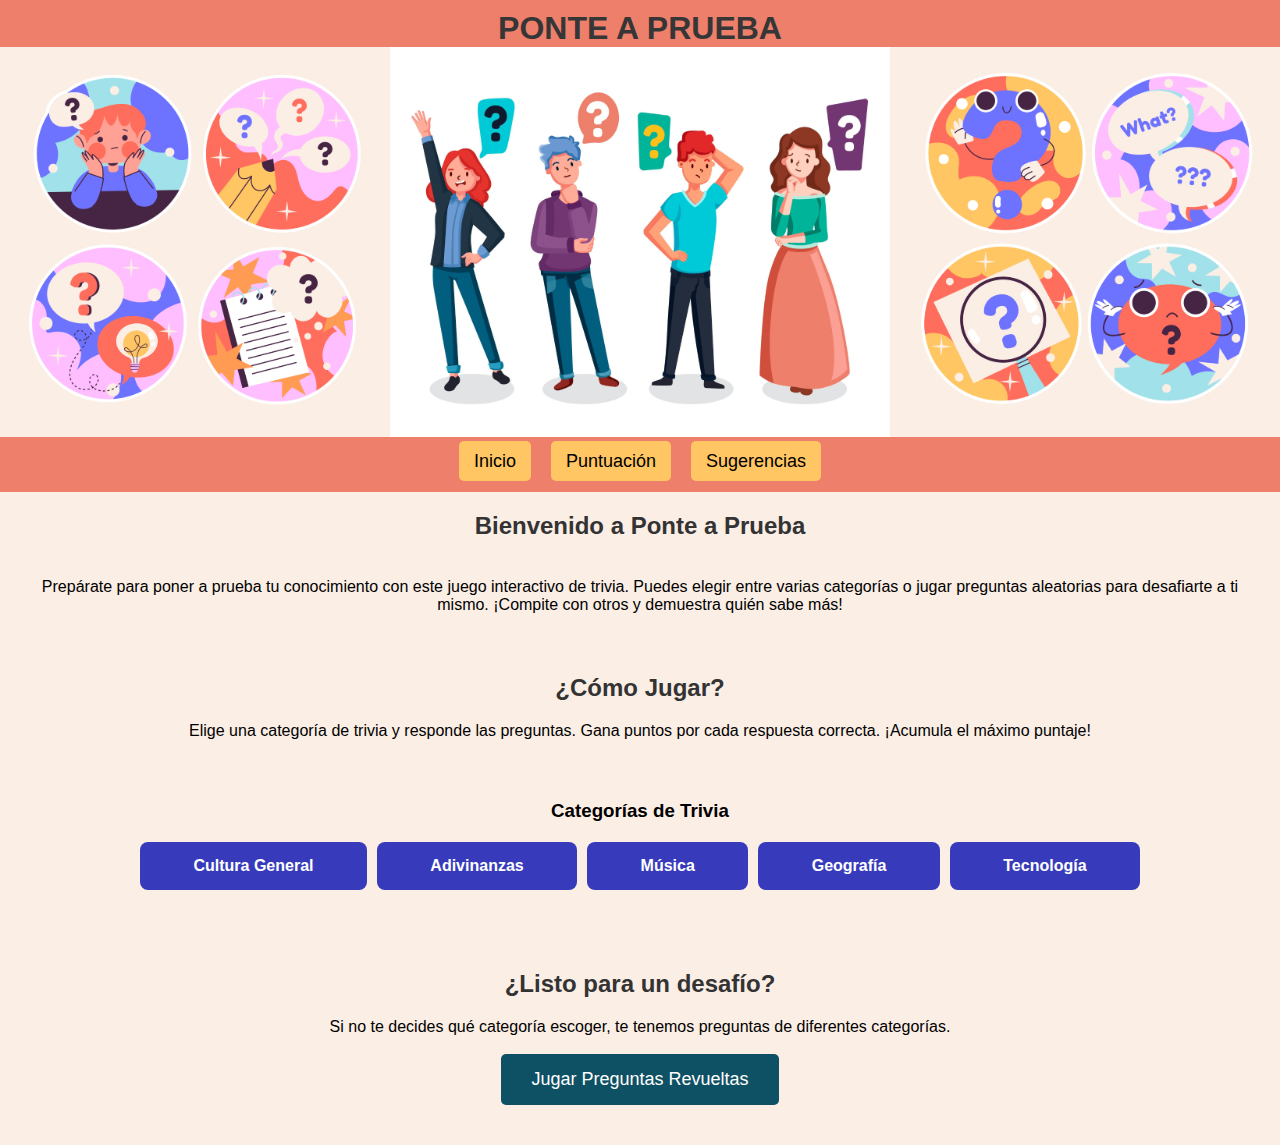
<file: index.html>
<!DOCTYPE html>
<html lang="es">
<head>
    <meta charset="UTF-8">
    <meta name="viewport" content="width=device-width, initial-scale=1.0">
    <link rel="stylesheet" href="style.css">
    <title>Ponte Aprueba</title>
</head>
<body>
    <header>
        <h1>PONTE A PRUEBA</h1>
        <div class="banner">
            <img src="Trivia Banner.jpg" alt="" class="banner-img">
        </div>
    
        <nav>
            <ul class="nav-menu">
                
                <li><a href="index.html">Inicio</a></li>
                <li><a href="clasificacion.html">Puntuación</a></li>
                <li><a href="sugerencias.html">Sugerencias</a></li>
            </ul>
        </nav>
    </header>

    <!-- Presentación del juego -->
    <section id="presentacion" class="presentacion-section">
        <h2>Bienvenido a Ponte a Prueba</h2> <br>
        <p>Prepárate para poner a prueba tu conocimiento con este juego interactivo de trivia. Puedes elegir entre varias categorías o jugar preguntas aleatorias para desafiarte a ti mismo. ¡Compite con otros y demuestra quién sabe más!</p>
    </section>

    <!-- Cómo jugar -->
    <section id="instrucciones" class="instrucciones-section">
        <h2>¿Cómo Jugar?</h2>
        <p>Elige una categoría de trivia y responde las preguntas. Gana puntos por cada respuesta correcta. ¡Acumula el máximo puntaje!</p>
    </section>

    <section id="categorias" class="categorias-section">
        <h3>Categorías de Trivia</h3>
        <div class="categorias-container">
            <button class="categoria" onclick="window.location.href='cultura-general.html'">Cultura General</button>
            <button class="categoria" onclick="window.location.href='adivinanzas.html'">Adivinanzas</button>
            <button class="categoria" onclick="window.location.href='musica.html'">Música</button>
            <button class="categoria" onclick="window.location.href='geografia.html'">Geografía</button>
            <button class="categoria" onclick="window.location.href='tecnologia.html'">Tecnología</button>
        </div>
    </section>
    
    <section id="preguntas-revueltas" class="revueltas-section">
        <h2>¿Listo para un desafío?</h2>
        <p>Si no te decides qué categoría escoger, te tenemos preguntas de diferentes categorías.</p><br>
        <button onclick="window.location.href='preguntas-variadas.html'">Jugar Preguntas Revueltas</button>
    </section>

    

  
</body>
</html>
</file>
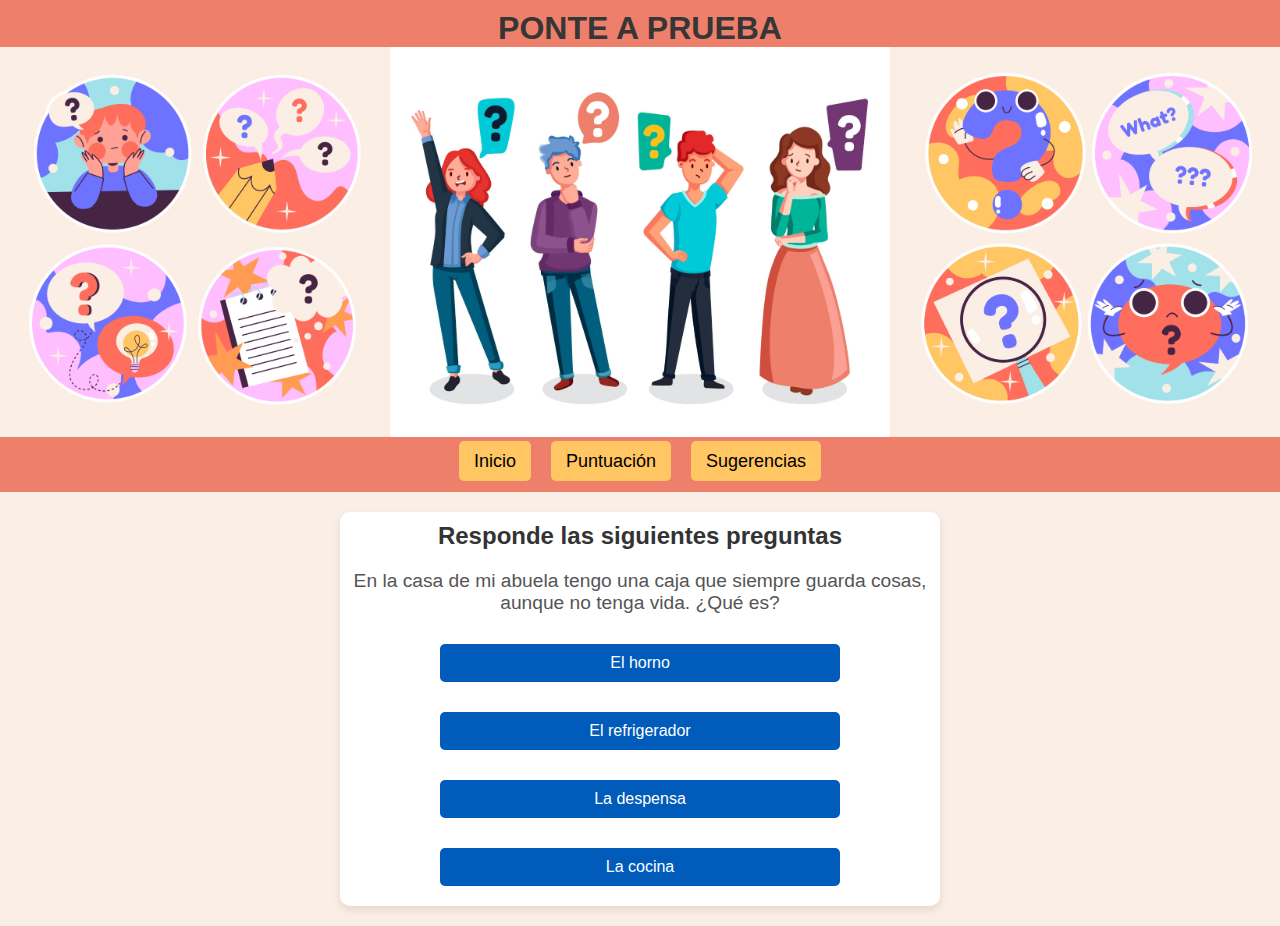
<file: adivinanzas.html>
<!DOCTYPE html>
<html lang="en">
<head>
    <meta charset="UTF-8">
    <meta name="viewport" content="width=device-width, initial-scale=1.0">
    <link rel="stylesheet" href="style.css">
    <title>Adivinanzas</title>
</head>
<body>
    <header>
        <h1>PONTE A PRUEBA</h1>
        <div class="banner">
            <img src="Trivia Banner.jpg" alt="" class="banner-img">
        </div>
        <nav>
            <ul class="nav-menu">
                <li><a href="index.html">Inicio</a></li>
                <li><a href="clasificacion.html">Puntuación</a></li>
                <li><a href="sugerencias.html">Sugerencias</a></li>
            </ul>
        </nav>
    </header>
    
    <section class="preguntas-section">
        <h2>Responde las siguientes preguntas</h2>

        <div id="pregunta-container">
            <p id="pregunta-text"></p>

            <div class="opciones-container">
                <button class="opcion" onclick="seleccionarRespuesta(0), clickSound.play()">Opción 1</button>
                <button class="opcion" onclick="seleccionarRespuesta(1), clickSound.play()">Opción 2</button>
                <button class="opcion" onclick="seleccionarRespuesta(2), clickSound.play()">Opción 3</button>
                <button class="opcion" onclick="seleccionarRespuesta(3), clickSound.play()">Opción 4</button>
            </div>
        </div>
    </section>

    <script>
        // Preguntas de Adivinanzas para Adultos
        const preguntasAdivinanzas = [
            {
                pregunta: "En la casa de mi abuela tengo una caja que siempre guarda cosas, aunque no tenga vida. ¿Qué es?",
                opciones: ["El horno", "El refrigerador", "La despensa", "La cocina"],
                respuestaCorrecta: 1
            },
            {
                pregunta: "¿Qué es lo que nunca se moja aunque esté en el agua?",
                opciones: ["La sombra", "El pez", "La botella", "El barco"],
                respuestaCorrecta: 0
            },
            {
                pregunta: "Más grande que un elefante, pero no pesa nada. ¿Qué es?",
                opciones: ["La sombra", "El aire", "La luna", "El sol"],
                respuestaCorrecta: 0
            },
            {
                pregunta: "Adivina, adivinador: ¿Qué es lo que corre, pero nunca camina; tiene una boca, pero nunca habla?",
                opciones: ["El río", "La carretera", "El tiempo", "El viento"],
                respuestaCorrecta: 0
            },
            {
                pregunta: "Tengo agujas y no sé coser. ¿Qué soy?",
                opciones: ["El reloj", "La brújula", "El compás", "El tenedor"],
                respuestaCorrecta: 0
            },
            {
                pregunta: "Si me nombras, desaparezco. ¿Qué soy?",
                opciones: ["El eco", "La sombra", "El silencio", "El tiempo"],
                respuestaCorrecta: 2
            },
            {
                pregunta: "En la guerra es mi enemigo, en la paz soy tu amigo. ¿Qué soy?",
                opciones: ["El fuego", "El tiempo", "La tristeza", "La soledad"],
                respuestaCorrecta: 1
            },
            {
                pregunta: "No es un pez, pero vive en el agua. No es un pájaro, pero vuela. ¿Qué es?",
                opciones: ["El pez", "El murciélago", "La rana", "La gaviota"],
                respuestaCorrecta: 1
            },
            {
                pregunta: "Siempre está en el suelo, aunque nunca lo tocas. ¿Qué es?",
                opciones: ["La tierra", "El polvo", "La sombra", "La hierba"],
                respuestaCorrecta: 0
            },
            {
                pregunta: "Adivina, adivinador: ¿Qué tiene agujeros y puede contener agua?",
                opciones: ["La esponja", "La red", "La coladera", "La bolsa"],
                respuestaCorrecta: 0
            }
        ];
    
        let preguntaActual = 0;
        let respuestasCorrectas = 0;
        const clickSound = new Audio('click-sound.mp3.mpeg');
    
        // Muestra la primera pregunta
        function mostrarPregunta() {
            const preguntaTexto = document.getElementById("pregunta-text");
            const opciones = document.querySelectorAll(".opcion");
    
            // Actualiza el texto de la pregunta
            preguntaTexto.textContent = preguntasAdivinanzas[preguntaActual].pregunta;
    
            // Actualiza las opciones de respuesta
            opciones.forEach((boton, index) => {
                boton.textContent = preguntasAdivinanzas[preguntaActual].opciones[index];
            });
        }
    
        // Lógica para seleccionar una respuesta
        function seleccionarRespuesta(opcionSeleccionada) {
            if (opcionSeleccionada === preguntasAdivinanzas[preguntaActual].respuestaCorrecta) {
                respuestasCorrectas++;
            }
    
            // Avanza a la siguiente pregunta
            preguntaActual++;
    
            if (preguntaActual < preguntasAdivinanzas.length) {
                mostrarPregunta();
            } else {
                // Guarda la puntuación en localStorage en el formato correcto
                let puntuaciones = JSON.parse(localStorage.getItem("puntuaciones")) || {};
                puntuaciones["puntuacion_Adivinanzas"] = {
                    categoria: "Adivinanzas",
                    correctas: respuestasCorrectas,
                    total: preguntasAdivinanzas.length
                };
                localStorage.setItem("puntuaciones", JSON.stringify(puntuaciones));
    
                // Redirige a la página de clasificación al terminar
                window.location.href = "clasificacion.html";
            }
        }
    
        // Inicializa el juego mostrando la primera pregunta
        window.onload = mostrarPregunta;
    </script>    

</body>
</html>
</file>
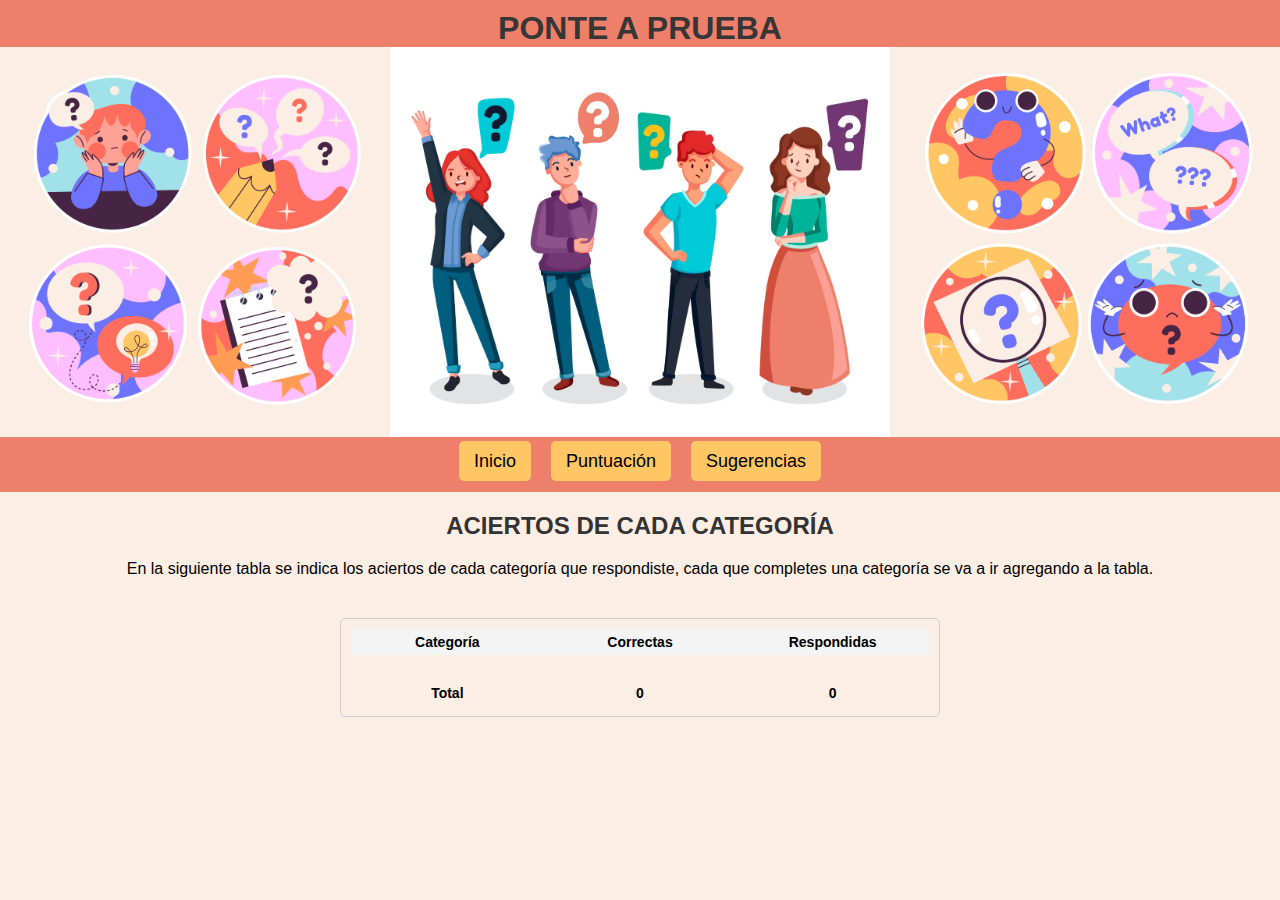
<file: clasificacion.html>
<!DOCTYPE html>
<html lang="es">

<head>
    <meta charset="UTF-8">
    <meta name="viewport" content="width=device-width, initial-scale=1.0">
    <link rel="stylesheet" href="style.css">
    <title>Puntuación</title>
</head>

<body>
    <header>
        <h1>PONTE A PRUEBA</h1>
        <div class="banner">
            <img src="Trivia Banner.jpg" alt="" class="banner-img">
        </div>
        <nav>
            <ul class="nav-menu">
                <li><a href="index.html">Inicio</a></li>
                <li><a href="clasificacion.html">Puntuación</a></li>
                <li><a href="sugerencias.html">Sugerencias</a></li>
            </ul>
        </nav>
    </header>
    <section class="indicaciones">
    <h2>ACIERTOS DE CADA CATEGORÍA</h2>
    <p>En la siguiente tabla se indica los aciertos de cada categoría que respondiste, cada que completes una categoría se va a ir agregando a la tabla.</p>
    </section>
   <div role="table" aria-label="Puntuaciones" aria-describedby="tabla-puntuaciones-desc">
        <!-- Descripción accesible -->
        <div id="tabla-puntuaciones-desc" style="display: none;">
            Se indica la categoría, la cantidad de respuestas correctas y el total de preguntas respondidas.
        </div>

        <!-- Grupo de encabezados -->
        <div role="rowgroup">
            <div role="row">
                <span role="columnheader">Categoría</span>
                <span role="columnheader">Correctas</span>
                <span role="columnheader">Respondidas</span>
            </div>
        </div>

        <!-- Grupo de filas de datos -->
        <div role="rowgroup" id="tabla-cuerpo">
            <!-- Se va a ir agregando los aciertos de acuerdo a las categorías respondidas -->
        </div>
    </div>

    <script>
        document.addEventListener("DOMContentLoaded", function () {
            mostrarPuntuacion();
        });

        function mostrarPuntuacion() {
            const tablaCuerpo = document.getElementById("tabla-cuerpo");
            tablaCuerpo.innerHTML = ""; // Limpia la tabla existente

            // puntuaciones del local storage
            let puntuaciones = JSON.parse(localStorage.getItem("puntuaciones")) || {};

            let puntajeTotal = 0;
            let totalPreguntas = 0;

            // Mostrar cada puntuación
            for (const [key, value] of Object.entries(puntuaciones)) {
                const fila = document.createElement("div");
                fila.setAttribute("role", "row");

                const celdaCategoria = document.createElement("span");
                celdaCategoria.setAttribute("role", "cell");
                celdaCategoria.textContent = value.categoria;

                const celdaCorrectas = document.createElement("span");
                celdaCorrectas.setAttribute("role", "cell");
                celdaCorrectas.textContent = value.correctas;

                const celdaRespondidas = document.createElement("span");
                celdaRespondidas.setAttribute("role", "cell");
                celdaRespondidas.textContent = value.total;

                fila.appendChild(celdaCategoria);
                fila.appendChild(celdaCorrectas);
                fila.appendChild(celdaRespondidas);
                tablaCuerpo.appendChild(fila);

                puntajeTotal += value.correctas;
                totalPreguntas += value.total;
            }

            // Mostrar total
            const filaTotal = document.createElement("div");
            filaTotal.setAttribute("role", "row");

            const celdaTotalEtiqueta = document.createElement("span");
            celdaTotalEtiqueta.setAttribute("role", "cell");
            celdaTotalEtiqueta.innerHTML = "<strong>Total</strong>";

            const celdaTotalCorrectas = document.createElement("span");
            celdaTotalCorrectas.setAttribute("role", "cell");
            celdaTotalCorrectas.innerHTML = `<strong>${puntajeTotal}</strong>`;

            const celdaTotalRespondidas = document.createElement("span");
            celdaTotalRespondidas.setAttribute("role", "cell");
            celdaTotalRespondidas.innerHTML = `<strong>${totalPreguntas}</strong>`;

            filaTotal.appendChild(celdaTotalEtiqueta);
            filaTotal.appendChild(celdaTotalCorrectas);
            filaTotal.appendChild(celdaTotalRespondidas);
            tablaCuerpo.appendChild(filaTotal);
        }

    </script>


</body>

</html>
</file>
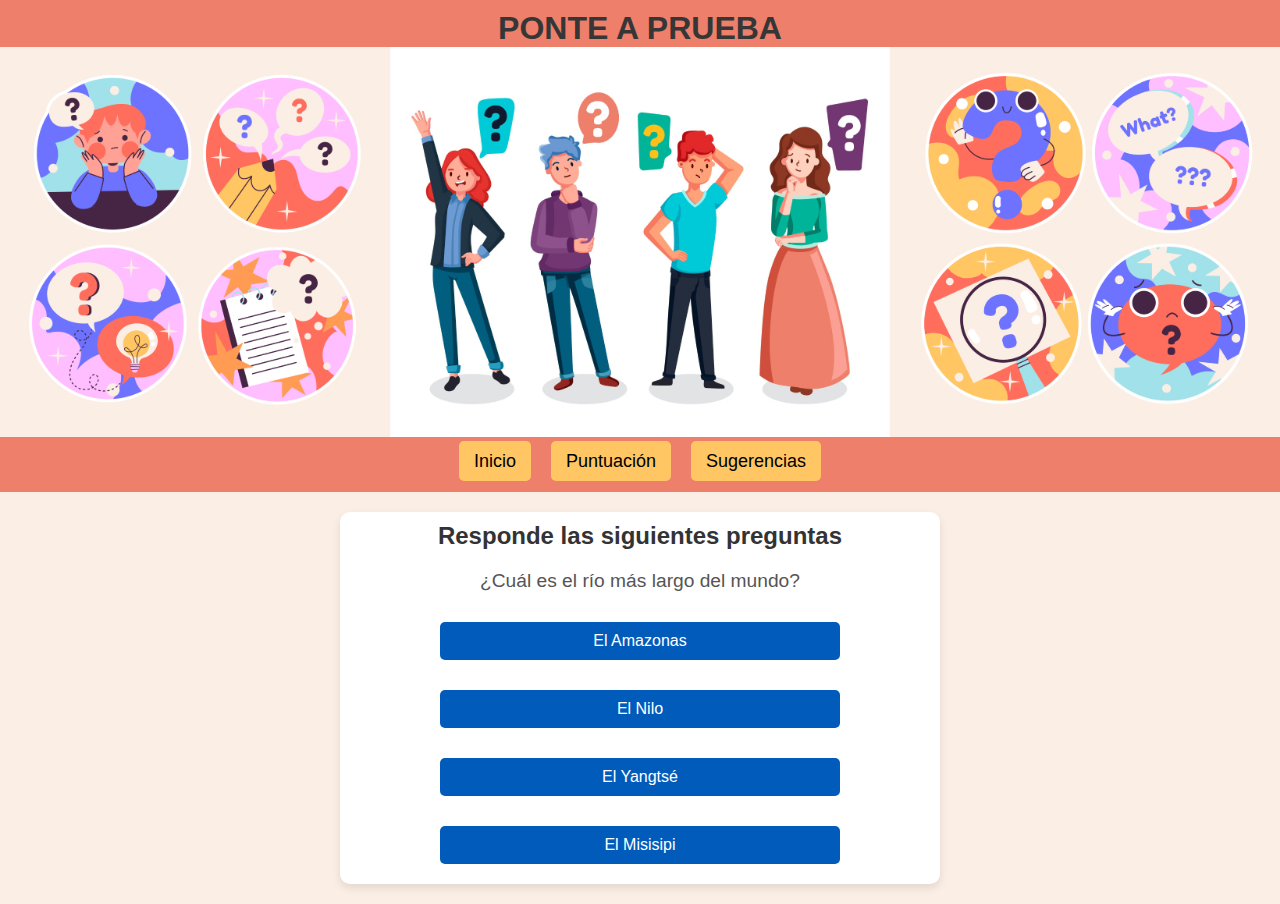
<file: geografia.html>
<!DOCTYPE html>
<html lang="es">

<head>
    <meta charset="UTF-8">
    <meta name="viewport" content="width=device-width, initial-scale=1.0">
    <link rel="stylesheet" href="style.css">
    <title>Geografía</title>
</head>

<body>
    <header>
        <h1>PONTE A PRUEBA</h1>
        <div class="banner">
            <img src="Trivia Banner.jpg" alt="" class="banner-img">
        </div>
        <nav>
            <ul class="nav-menu">
                <li><a href="index.html">Inicio</a></li>
                <li><a href="clasificacion.html">Puntuación</a></li>
                <li><a href="sugerencias.html">Sugerencias</a></li>
            </ul>
        </nav>
    </header>

    <section class="preguntas-section">
        <h2>Responde las siguientes preguntas</h2>

        <div id="pregunta-container">
            <p id="pregunta-text"></p>

            <div class="opciones-container">
                <button class="opcion" onclick="seleccionarRespuesta(0), clickSound.play();">Opción 1</button>
                <button class="opcion" onclick="seleccionarRespuesta(1), clickSound.play();">Opción 2</button>
                <button class="opcion" onclick="seleccionarRespuesta(2), clickSound.play();">Opción 3</button>
                <button class="opcion" onclick="seleccionarRespuesta(3), clickSound.play();">Opción 4</button>
            </div>
        </div>
    </section>

    <script>

        const preguntasGeografia = [
            {
                pregunta: "¿Cuál es el río más largo del mundo?",
                opciones: ["El Amazonas", "El Nilo", "El Yangtsé", "El Misisipi"],
                respuestaCorrecta: 0
            },
            {
                pregunta: "¿Cuál es el país más grande del mundo por superficie?",
                opciones: ["Canadá", "Rusia", "China", "Estados Unidos"],
                respuestaCorrecta: 1
            },
            {
                pregunta: "¿En qué continente se encuentra el desierto del Sahara?",
                opciones: ["Asia", "América", "África", "Australia"],
                respuestaCorrecta: 2
            },
            {
                pregunta: "¿Cuál es el país con más habitantes del mundo?",
                opciones: ["India", "Estados Unidos", "Indonesia", "China"],
                respuestaCorrecta: 3
            },
            {
                pregunta: "¿Qué océano es el más grande del mundo?",
                opciones: ["Atlántico", "Pacífico", "Índico", "Ártico"],
                respuestaCorrecta: 1
            },
            {
                pregunta: "¿Qué montaña es la más alta del mundo?",
                opciones: ["El Monte Everest", "El K2", "El Kilimanjaro", "El Aconcagua"],
                respuestaCorrecta: 0
            },
            {
                pregunta: "¿Cuál es la capital de Australia?",
                opciones: ["Sídney", "Melbourne", "Canberra", "Perth"],
                respuestaCorrecta: 2
            },
            {
                pregunta: "¿Cuál es el país más pequeño del mundo?",
                opciones: ["Grecia", "Italia", "Ciudad del Vaticano", "Portugal"],
                respuestaCorrecta: 2
            },
            {
                pregunta: "¿Cuál es la isla más grande del mundo?",
                opciones: ["Madagascar", "Groenlandia", "Nueva Guinea", "Borneo"],
                respuestaCorrecta: 1
            },
            {
                pregunta: "¿En qué hemisferio se encuentra la Antártida?",
                opciones: ["Hemisferio Norte", "Hemisferio Sur", "Hemisferio Este", "Hemisferio Oeste"],
                respuestaCorrecta: 1
            }
        ];

        let preguntaActual = 0;
        let respuestasCorrectas = 0;
        const clickSound = new Audio('click-sound.mp3.mpeg');

        // Muestra la primera pregunta
        function mostrarPregunta() {
            const preguntaTexto = document.getElementById("pregunta-text");
            const opciones = document.querySelectorAll(".opcion");

            // Actualiza el texto de la pregunta
            preguntaTexto.textContent = preguntasGeografia[preguntaActual].pregunta;

            // Actualiza las opciones de respuesta
            opciones.forEach((boton, index) => {
                boton.textContent = preguntasGeografia[preguntaActual].opciones[index];
            });
        }

        // Lógica para seleccionar una respuesta
        function seleccionarRespuesta(opcionSeleccionada) {
            if (opcionSeleccionada === preguntasGeografia[preguntaActual].respuestaCorrecta) {
                respuestasCorrectas++;
            }

            // Avanza a la siguiente pregunta
            preguntaActual++;

            if (preguntaActual < preguntasGeografia.length) {
                mostrarPregunta();
            } else {
                // Guarda la puntuación en localStorage en el formato correcto
                let puntuaciones = JSON.parse(localStorage.getItem("puntuaciones")) || {};
                puntuaciones["puntuacion_Geografia"] = {
                    categoria: "Geografía",
                    correctas: respuestasCorrectas,
                    total: preguntasGeografia.length
                };
                localStorage.setItem("puntuaciones", JSON.stringify(puntuaciones));

                // Redirige a la página de clasificación al terminar
                window.location.href = "clasificacion.html";
            }
        }

        // Inicializa el juego mostrando la primera pregunta
        window.onload = mostrarPregunta;
    </script>

</body>

</html>
</file>
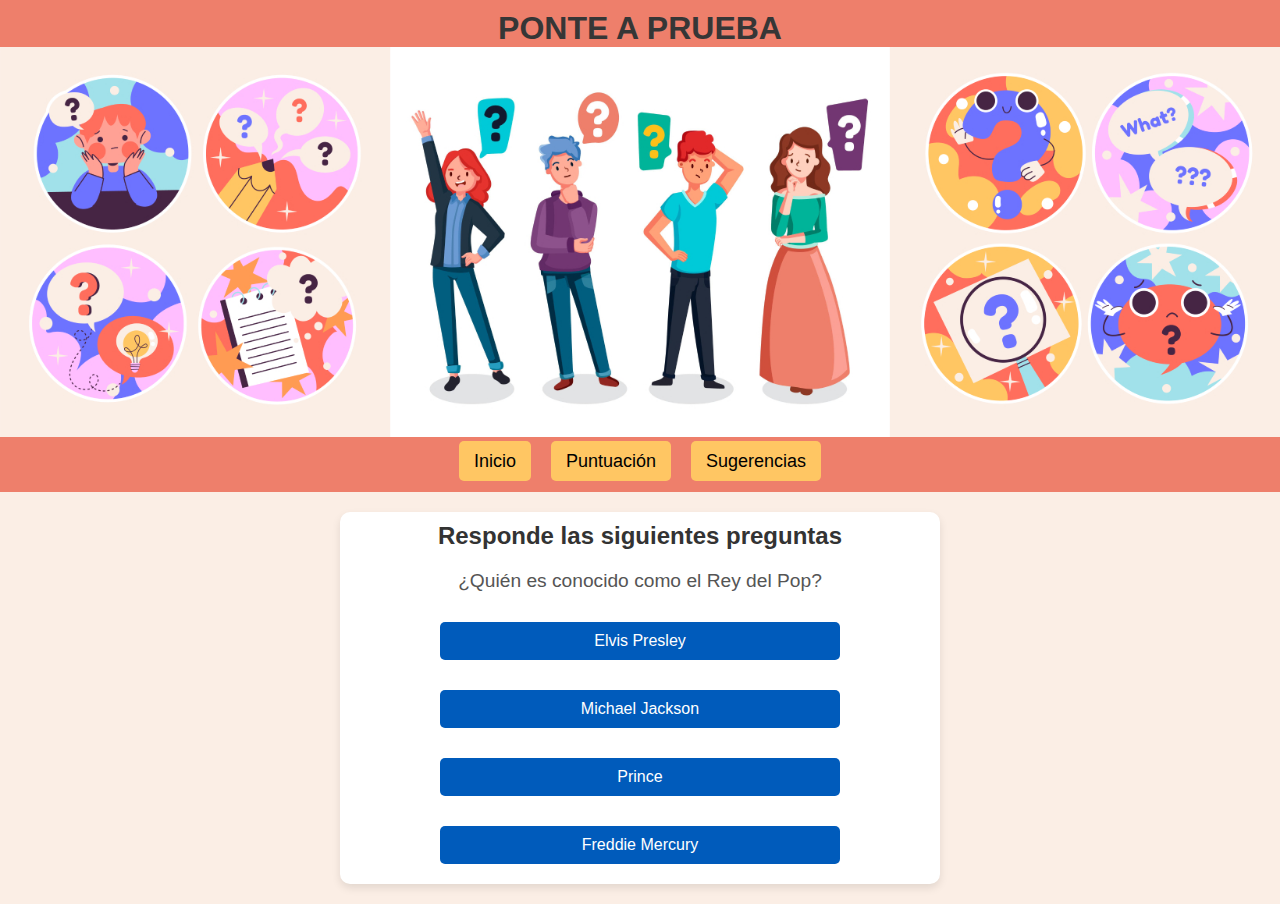
<file: musica.html>
<!DOCTYPE html>
<html lang="es">
<head>
    <meta charset="UTF-8">
    <meta name="viewport" content="width=device-width, initial-scale=1.0">
    <link rel="stylesheet" href="style.css">
    <title>Música</title>
</head>
<body>
    <header>
        <h1>PONTE A PRUEBA</h1>
        <div class="banner">
            <img src="Trivia Banner.jpg" alt="" class="banner-img">
        </div>
        <nav>
            <ul class="nav-menu">
                <li><a href="index.html">Inicio</a></li>
                <li><a href="clasificacion.html">Puntuación</a></li>
                <li><a href="sugerencias.html">Sugerencias</a></li>
            </ul>
        </nav>
    </header>
    
    <section class="preguntas-section">
        <h2>Responde las siguientes preguntas</h2>

        <div id="pregunta-container">
            <p id="pregunta-text"></p>

            <div class="opciones-container">
                <button class="opcion" onclick="seleccionarRespuesta(0), clickSound.play();">Opción 1</button>
                <button class="opcion" onclick="seleccionarRespuesta(1), clickSound.play();">Opción 2</button>
                <button class="opcion" onclick="seleccionarRespuesta(2), clickSound.play();">Opción 3</button>
                <button class="opcion" onclick="seleccionarRespuesta(3), clickSound.play();">Opción 4</button>
            </div>
        </div>
    </section>

    <script>
        
        const preguntasMusica = [
    {
        pregunta: "¿Quién es conocido como el Rey del Pop?",
        opciones: ["Elvis Presley", "Michael Jackson", "Prince", "Freddie Mercury"],
        respuestaCorrecta: 1
    },
    {
        pregunta: "¿Qué instrumento tiene 88 teclas?",
        opciones: ["El piano", "El violín", "La guitarra", "El arpa"],
        respuestaCorrecta: 0
    },
    {
        pregunta: "¿Cuál es el género musical que nació en Nueva Orleans a finales del siglo XIX?",
        opciones: ["El jazz", "El blues", "El rock", "El reggae"],
        respuestaCorrecta: 0
    },
    {
        pregunta: "¿Qué banda británica lanzó el álbum *Abbey Road* en 1969?",
        opciones: ["The Rolling Stones", "The Beatles", "Pink Floyd", "Led Zeppelin"],
        respuestaCorrecta: 1
    },
    {
        pregunta: "¿Qué cantante es conocida como 'La Reina del Soul'?",
        opciones: ["Aretha Franklin", "Whitney Houston", "Beyoncé", "Tina Turner"],
        respuestaCorrecta: 0
    },
    {
        pregunta: "¿Qué cantante popularizó la canción *Shape of You*?",
        opciones: ["Ed Sheeran", "Bruno Mars", "Sam Smith", "Shawn Mendes"],
        respuestaCorrecta: 0
    },
    {
        pregunta: "¿En qué década se popularizó la música disco?",
        opciones: ["En los 60", "En los 70", "En los 80", "En los 90"],
        respuestaCorrecta: 1
    },
    {
        pregunta: "¿Cuál de estos es un instrumento de viento?",
        opciones: ["El violonchelo", "El clarinete", "La batería", "El bajo"],
        respuestaCorrecta: 1
    },
    {
        pregunta: "¿Qué compositor es conocido por sus sinfonías como la 'Novena Sinfonía'?",
        opciones: ["Mozart", "Bach", "Beethoven", "Chopin"],
        respuestaCorrecta: 2
    },
    {
        pregunta: "¿Qué grupo musical creó la canción *Bohemian Rhapsody*?",
        opciones: ["Queen", "The Beatles", "Nirvana", "AC/DC"],
        respuestaCorrecta: 0
    }
];

    
        let preguntaActual = 0;
        let respuestasCorrectas = 0;
        const clickSound = new Audio('click-sound.mp3.mpeg');
    
        // Muestra la primera pregunta
        function mostrarPregunta() {
            const preguntaTexto = document.getElementById("pregunta-text");
            const opciones = document.querySelectorAll(".opcion");
    
            // Actualiza el texto de la pregunta
            preguntaTexto.textContent = preguntasMusica[preguntaActual].pregunta;
    
            // Actualiza las opciones de respuesta
            opciones.forEach((boton, index) => {
                boton.textContent = preguntasMusica[preguntaActual].opciones[index];
            });
        }
    
        // Lógica para seleccionar una respuesta
        function seleccionarRespuesta(opcionSeleccionada) {
            if (opcionSeleccionada === preguntasMusica[preguntaActual].respuestaCorrecta) {
                respuestasCorrectas++;
            }
    
            // Avanza a la siguiente pregunta
            preguntaActual++;
    
            if (preguntaActual < preguntasMusica.length) {
                mostrarPregunta();
            } else {
                // Guarda la puntuación en localStorage en el formato correcto
                let puntuaciones = JSON.parse(localStorage.getItem("puntuaciones")) || {};
                puntuaciones["puntuacion_Musica"] = {
                    categoria: "Música",
                    correctas: respuestasCorrectas,
                    total: preguntasMusica.length
                };
                localStorage.setItem("puntuaciones", JSON.stringify(puntuaciones));
    
                // Redirige a la página de clasificación al terminar
                clickSound.play()
                window.location.href = "clasificacion.html";
            }
        }
    
        // Inicializa el juego mostrando la primera pregunta
        window.onload = mostrarPregunta;
    </script>    

</body>
</html>
</file>
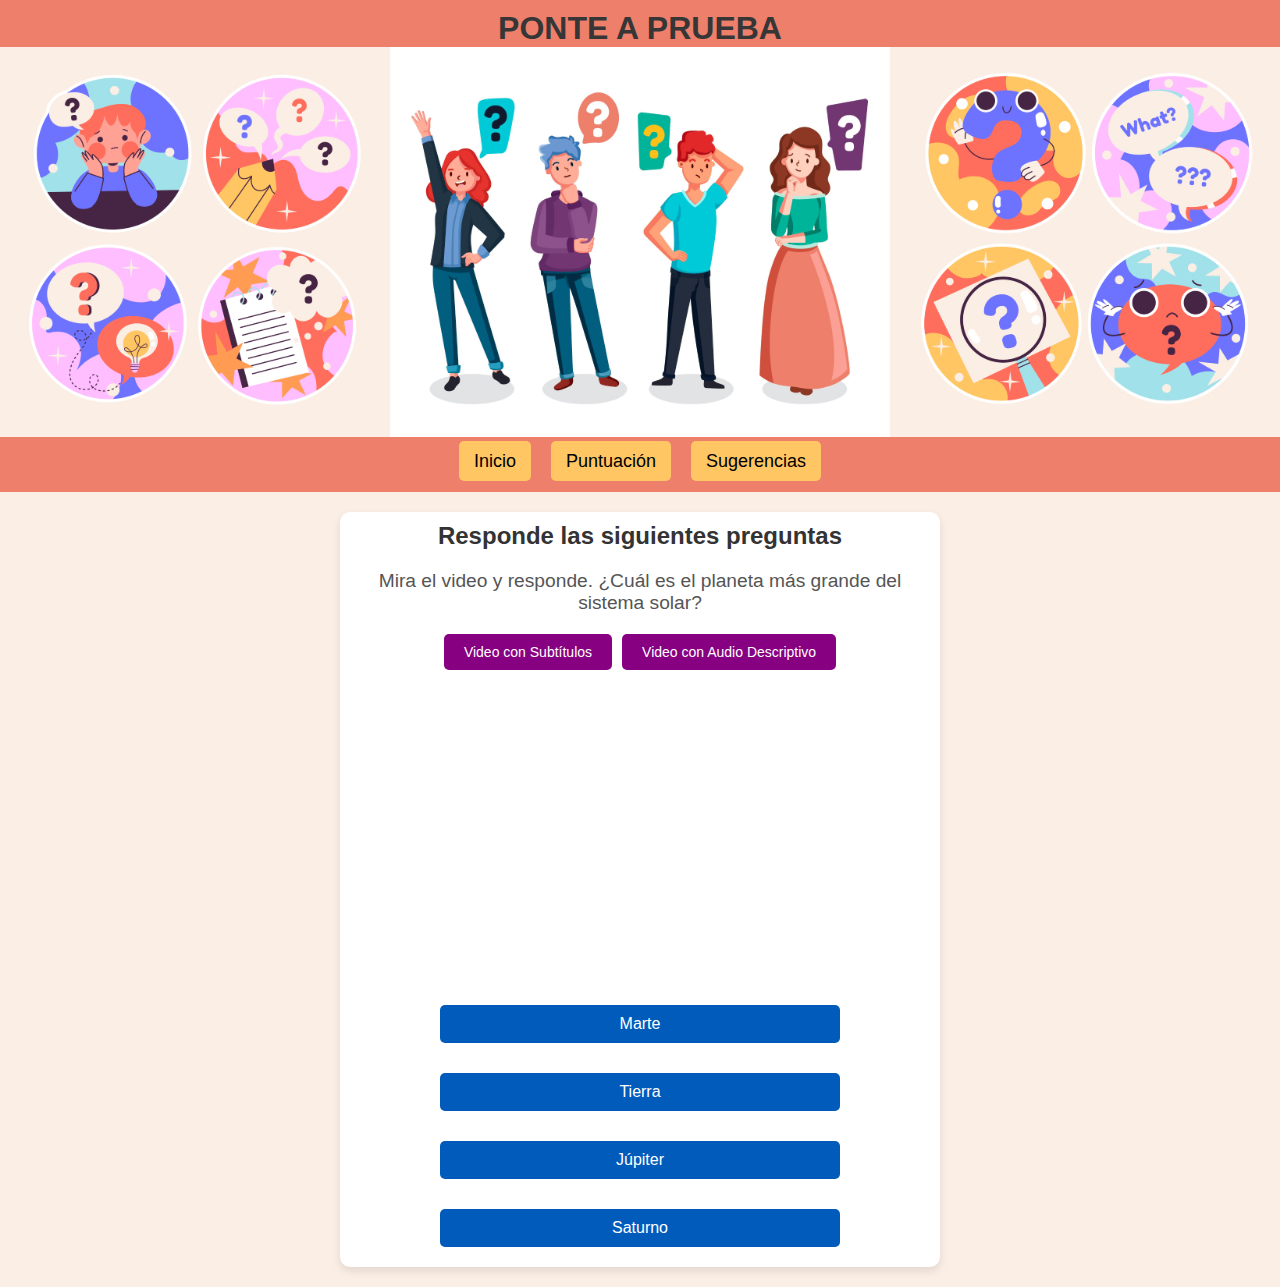
<file: preguntas-variadas.html>
<!DOCTYPE html>
<html lang="es">

<head>
    <meta charset="UTF-8">
    <meta name="viewport" content="width=device-width, initial-scale=1.0">
    <link rel="stylesheet" href="style.css">
    <title>Preguntas Revueltas</title>
</head>

<body>
    <header>
        <h1>PONTE A PRUEBA</h1>
        <div class="banner">
            <img src="Trivia Banner.jpg" alt="" class="banner-img">
        </div>
        <nav>
            <ul class="nav-menu">
                <li><a href="index.html">Inicio</a></li>
                <li><a href="clasificacion.html">Puntuación</a></li>
                <li><a href="sugerencias.html">Sugerencias</a></li>
            </ul>
        </nav>
    </header>

    <section class="preguntas-section">
        <h2>Responde las siguientes preguntas</h2>

        <div id="pregunta-container">
            <p id="pregunta-text"></p>

            <!-- Contenedor de videos, solo visible en la primera pregunta -->
            <div id="video-container" style="display: none;">
                <div class="tabs">
                    <button class="tab-button" onclick="mostrarVideo(0)">Video con Subtítulos</button>
                    <button class="tab-button" onclick="mostrarVideo(1)">Video con Audio Descriptivo</button>
                </div>
                <div class="video-content">
                    <iframe
                        id="video-0"
                        width="560"
                        height="315"
                        src="https://www.youtube.com/embed/Gz1IQT9UEoI?si=Hnl2NIc_U1HnTKym"
                        title="Video 1"
                        frameborder="0"
                        allow="accelerometer; autoplay; clipboard-write; encrypted-media; gyroscope; picture-in-picture; web-share"
                        allowfullscreen>
                    </iframe>
                    <iframe
                        id="video-1"
                        width="560"
                        height="315"
                        src="https://www.youtube.com/embed/5BUxugU6yq0?si=L4li6GznUHls3In9"
                        title="Video 2"
                        frameborder="0"
                        allow="accelerometer; autoplay; clipboard-write; encrypted-media; gyroscope; picture-in-picture; web-share"
                        allowfullscreen
                        style="display: none;">
                    </iframe>
                </div>
            </div>

            <div class="opciones-container">
                <button class="opcion" onclick="seleccionarRespuesta(0), clickSound.play();">Opción 1</button>
                <button class="opcion" onclick="seleccionarRespuesta(1), clickSound.play();">Opción 2</button>
                <button class="opcion" onclick="seleccionarRespuesta(2), clickSound.play();">Opción 3</button>
                <button class="opcion" onclick="seleccionarRespuesta(3), clickSound.play();">Opción 4</button>
            </div>
        </div>
    </section>

    <script>
                const preguntasVariadas = [
            {
                pregunta: "Mira el video y responde. ¿Cuál es el planeta más grande del sistema solar?",
                opciones: ["Marte", "Tierra", "Júpiter", "Saturno"],
                respuestaCorrecta: 2
            },
            {
                pregunta: "¿Qué animal es conocido como el rey de la selva?",
                opciones: ["El león", "El tigre", "El elefante", "El oso"],
                respuestaCorrecta: 0
            },
            {
                pregunta: "¿Quién escribió la obra *Romeo y Julieta*?",
                opciones: ["Miguel de Cervantes", "William Shakespeare", "Victor Hugo", "Homero"],
                respuestaCorrecta: 1
            },
            {
                pregunta: "¿Qué símbolo químico representa al oro?",
                opciones: ["Ag", "Au", "Gd", "O"],
                respuestaCorrecta: 1
            },
            {
                pregunta: "¿En qué año llegó el hombre a la Luna?",
                opciones: ["1965", "1969", "1972", "1975"],
                respuestaCorrecta: 1
            },
            {
                pregunta: "¿Qué deporte se juega con un bate y una pelota en un campo en forma de diamante?",
                opciones: ["Cricket", "Baseball", "Golf", "Hockey"],
                respuestaCorrecta: 1
            },
            {
                pregunta: "¿Cuál es el idioma más hablado en el mundo?",
                opciones: ["Español", "Inglés", "Chino mandarín", "Hindi"],
                respuestaCorrecta: 2
            },
            {
                pregunta: "¿Qué país es famoso por su torre inclinada?",
                opciones: ["Italia", "Francia", "España", "Grecia"],
                respuestaCorrecta: 0
            },
            {
                pregunta: "¿Cuál es la capital de Japón?",
                opciones: ["Tokio", "Osaka", "Kioto", "Nagasaki"],
                respuestaCorrecta: 0
            },
            {
                pregunta: "¿En qué año se estrenó la primera película de *Harry Potter*?",
                opciones: ["1999", "2001", "2003", "2005"],
                respuestaCorrecta: 1
            }
        ];

        let preguntaActual = 0;
        let respuestasCorrectas = 0;
        const clickSound = new Audio('click-sound.mp3.mpeg');

        function mostrarPregunta() {
            const preguntaTexto = document.getElementById("pregunta-text");
            const opciones = document.querySelectorAll(".opcion");
            const videoContainer = document.getElementById("video-container");

            preguntaTexto.textContent = preguntasVariadas[preguntaActual].pregunta;
            opciones.forEach((boton, index) => {
                boton.textContent = preguntasVariadas[preguntaActual].opciones[index];
            });

            // Mostrar u ocultar el contenedor de videos según la pregunta actual
            if (preguntaActual === 0) {
                videoContainer.style.display = "block";
            } else {
                videoContainer.style.display = "none";
            }
        }

        function mostrarVideo(videoIndex) {
            const videos = document.querySelectorAll(".video-content iframe");
            videos.forEach((video, index) => {
                video.style.display = index === videoIndex ? "block" : "none";
            });
        }

        // Lógica para seleccionar una respuesta
        function seleccionarRespuesta(opcionSeleccionada) {
            if (opcionSeleccionada === preguntasVariadas[preguntaActual].respuestaCorrecta) {
                respuestasCorrectas++;
            }
    
            // Avanza a la siguiente pregunta
            preguntaActual++;
    
            if (preguntaActual < preguntasVariadas.length) {
                mostrarPregunta();
                clickSound.play()
            } else {
                // Guarda la puntuación en localStorage en el formato correcto
                let puntuaciones = JSON.parse(localStorage.getItem("puntuaciones")) || {};
                puntuaciones["puntuacion_Variadas"] = {
                    categoria: "Preguntas Revueltas",
                    correctas: respuestasCorrectas,
                    total: preguntasVariadas.length
                };
                localStorage.setItem("puntuaciones", JSON.stringify(puntuaciones));
    
                // Redirige a la página de clasificación al terminar
                clickSound.play()
                window.location.href = "clasificacion.html";
            }
        }
    
        // Inicializa el juego mostrando la primera pregunta
        window.onload = mostrarPregunta;
    </script>
</body>

</html>
</file>
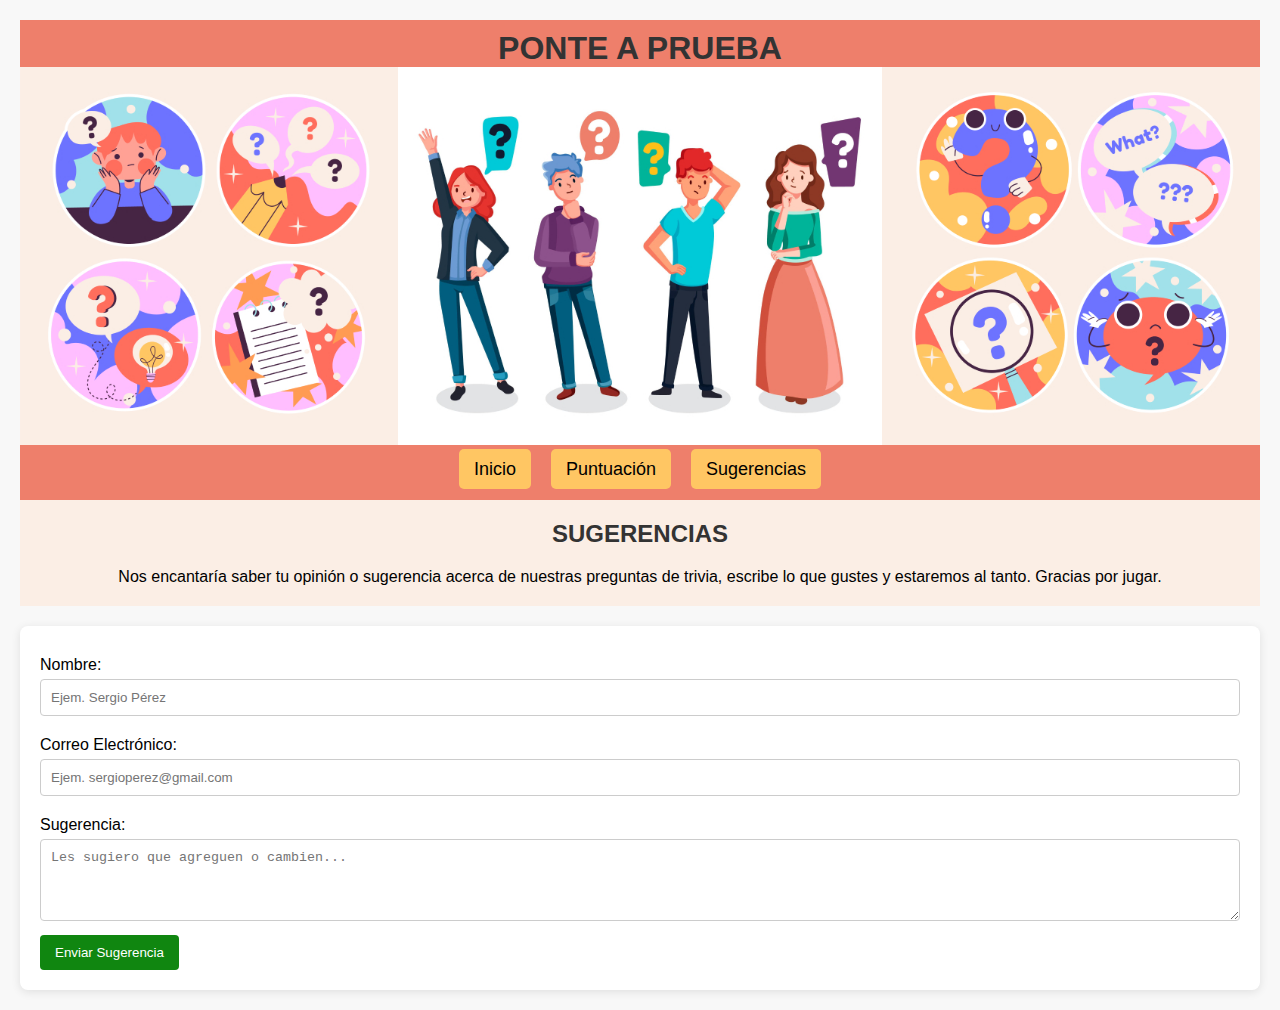
<file: sugerencias.html>
<!DOCTYPE html>
<html lang="es">
<head>
    <meta charset="UTF-8">
    <meta name="viewport" content="width=device-width, initial-scale=1.0">
    <link rel="stylesheet" href="style.css">
    <title>Sugerencias</title>
</head>
<body>

    <style>
        body {
            font-family: Arial, sans-serif;
            margin: 20px;
            background-color: #f8f8f8;
        }
        h1 {
            color: #333;
        }
        form {
            background-color: #fff;
            padding: 20px;
            border-radius: 8px;
            box-shadow: 0 2px 10px rgba(0, 0, 0, 0.1);
        }
        label {
            display: block;
            margin: 10px 0 5px;
        }
        input[type="text"],
        input[type="email"],
        textarea {
            width: 100%;
            padding: 10px;
            margin-bottom: 10px;
            border: 1px solid #ccc;
            border-radius: 4px;
        }
        button {
            padding: 10px 15px;
            background-color: #108610;
            color: white;
            border: none;
            border-radius: 4px;
            cursor: pointer;
        }
        button:hover {
            background-color: #2f9c2f;
        }
    </style>

    <header>
        <h1>PONTE A PRUEBA</h1>
        <div class="banner">
            <img src="Trivia Banner.jpg" alt="" class="banner-img">
        </div>
        <nav>
            <ul class="nav-menu">
                <li><a href="index.html">Inicio</a></li>
                <li><a href="clasificacion.html">Puntuación</a></li>
                <li><a href="sugerencias.html">Sugerencias</a></li>
            </ul>
        </nav>
    </header>

    <main>
        <section class="sugerencia">
        <h2>SUGERENCIAS</h2>
        <p>Nos encantaría saber tu opinión o sugerencia acerca de nuestras preguntas de trivia, escribe lo que gustes y estaremos al tanto. Gracias por jugar.</p>
        </section>
        <form id="sugerencias-form">
            <label for="nombre">Nombre:</label>
            <input type="text" id="nombre" required placeholder="Ejem. Sergio Pérez">
            <label for="correo">Correo Electrónico:</label>
            <input type="email" id="correo" required placeholder="Ejem. sergioperez@gmail.com">

            <label for="sugerencia">Sugerencia:</label>
            <textarea id="sugerencia" rows="4" required placeholder="Les sugiero que agreguen o cambien..."></textarea>

            <button type="submit">Enviar Sugerencia</button>
        </form>
    </main>

    <script>
        // Manejar el envío del formulario
        document.getElementById('sugerencias-form').addEventListener('submit', function(event) {
            event.preventDefault(); // Evitar el envío normal del formulario

            // Mostrar alerta de confirmación
            alert("¡Gracias por tu sugerencia!");

            // Limpiar el formulario
            this.reset();
        });
    </script>
    
</body>
</html>
</file>
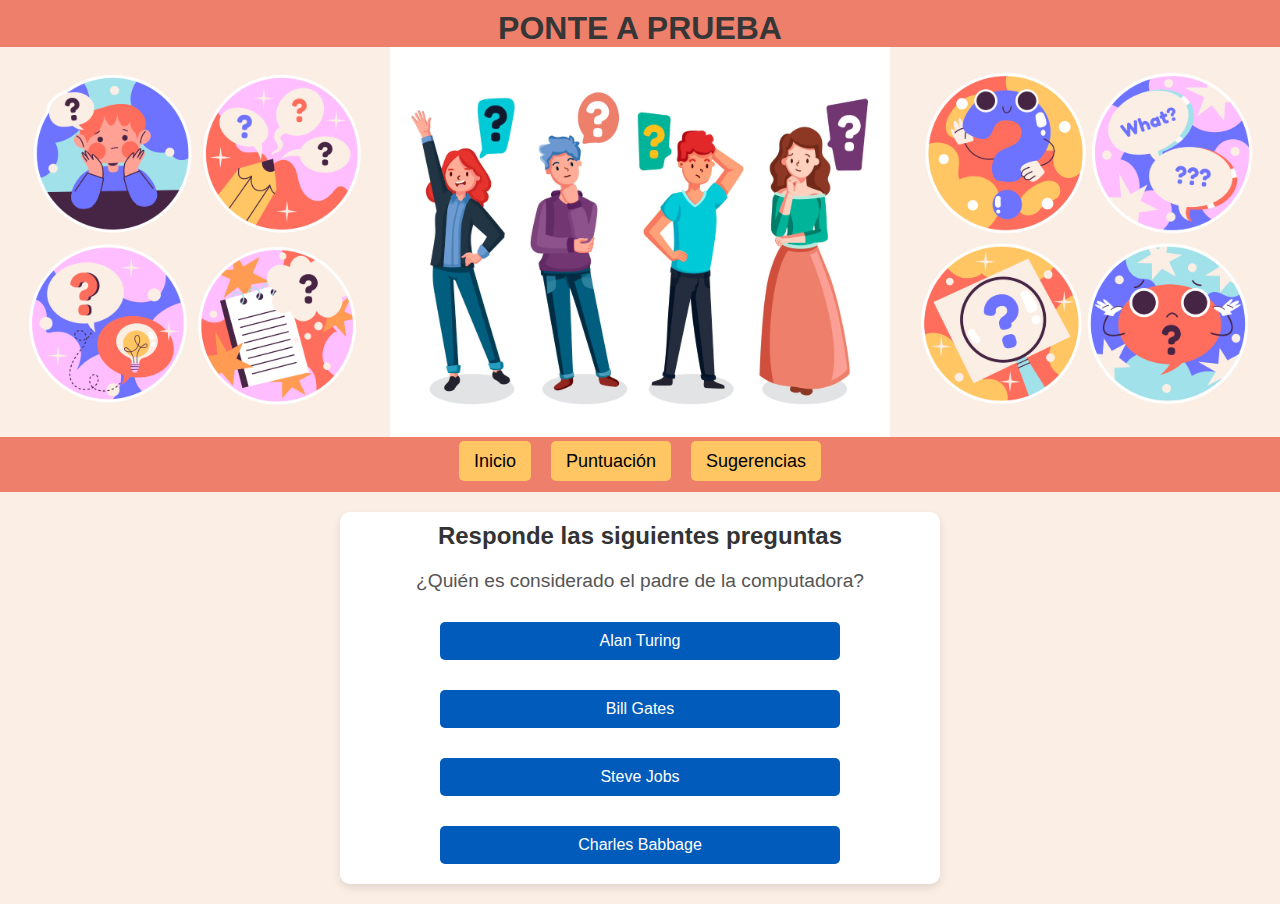
<file: tecnologia.html>
<!DOCTYPE html>
<html lang="es">

<head>
    <meta charset="UTF-8">
    <meta name="viewport" content="width=device-width, initial-scale=1.0">
    <link rel="stylesheet" href="style.css">
    <title>Tecnología</title>
</head>

<body>
    <header>
        <h1>PONTE A PRUEBA</h1>
        <div class="banner">
            <img src="Trivia Banner.jpg" alt="" class="banner-img">
        </div>
        <nav>
            <ul class="nav-menu">
                <li><a href="index.html">Inicio</a></li>
                <li><a href="clasificacion.html">Puntuación</a></li>
                <li><a href="sugerencias.html">Sugerencias</a></li>
            </ul>
        </nav>
    </header>

    <section class="preguntas-section">
        <h2>Responde las siguientes preguntas</h2>

        <div id="pregunta-container">
            <p id="pregunta-text"></p>

            <div class="opciones-container">
                <button class="opcion" onclick="seleccionarRespuesta(0), clickSound.play();">Opción 1</button>
                <button class="opcion" onclick="seleccionarRespuesta(1), clickSound.play();">Opción 2</button>
                <button class="opcion" onclick="seleccionarRespuesta(2), clickSound.play();">Opción 3</button>
                <button class="opcion" onclick="seleccionarRespuesta(3), clickSound.play();">Opción 4</button>
            </div>
        </div>
    </section>

    <script>
        const preguntasTecnologia = [
            {
                pregunta: "¿Quién es considerado el padre de la computadora?",
                opciones: ["Alan Turing", "Bill Gates", "Steve Jobs", "Charles Babbage"],
                respuestaCorrecta: 3
            },
            {
                pregunta: "¿Qué significa la sigla CPU?",
                opciones: ["Central Processing Unit", "Computer Personal Unit", "Coded Processing Unit", "Control Panel Unit"],
                respuestaCorrecta: 0
            },
            {
                pregunta: "¿Cuál fue el primer navegador web ampliamente utilizado?",
                opciones: ["Netscape Navigator", "Internet Explorer", "Chrome", "Mozilla Firefox"],
                respuestaCorrecta: 0
            },
            {
                pregunta: "¿Qué sistema operativo fue desarrollado originalmente por Apple?",
                opciones: ["Windows", "macOS", "Linux", "Android"],
                respuestaCorrecta: 1
            },
            {
                pregunta: "¿Cuál de estas no es una unidad de almacenamiento?",
                opciones: ["RAM", "HDD", "SSD", "USB"],
                respuestaCorrecta: 0
            },
            {
                pregunta: "¿Qué lenguaje de programación se usa comúnmente para crear sitios web?",
                opciones: ["Java", "Python", "C++", "HTML"],
                respuestaCorrecta: 3
            },
            {
                pregunta: "¿En qué año se lanzó el primer iPhone?",
                opciones: ["2005", "2007", "2009", "2011"],
                respuestaCorrecta: 1
            },
            {
                pregunta: "¿Cuál de estas no es una red social?",
                opciones: ["Google", "Facebook", "Twitter", "Instagram"],
                respuestaCorrecta: 0
            },
            {
                pregunta: "¿Qué significa la sigla IoT?",
                opciones: ["Internet of Things", "Internet Operating Technology", "Information Over Time", "Interactive Online Telephony"],
                respuestaCorrecta: 0
            },
            {
                pregunta: "¿Quién fundó Microsoft?",
                opciones: ["Steve Jobs", "Mark Zuckerberg", "Bill Gates", "Larry Page"],
                respuestaCorrecta: 2
            }
        ];

        let preguntaActual = 0;
        let respuestasCorrectas = 0;
        const clickSound = new Audio('click-sound.mp3.mpeg');

        // Muestra la primera pregunta
        function mostrarPregunta() {
            const preguntaTexto = document.getElementById("pregunta-text");
            const opciones = document.querySelectorAll(".opcion");

            // Actualiza el texto de la pregunta
            preguntaTexto.textContent = preguntasTecnologia[preguntaActual].pregunta;

            // Actualiza las opciones de respuesta
            opciones.forEach((boton, index) => {
                boton.textContent = preguntasTecnologia[preguntaActual].opciones[index];
            });
        }

        // Lógica para seleccionar una respuesta
        function seleccionarRespuesta(opcionSeleccionada) {
            if (opcionSeleccionada === preguntasTecnologia[preguntaActual].respuestaCorrecta) {
                respuestasCorrectas++;
            }

            // Avanza a la siguiente pregunta
            preguntaActual++;

            if (preguntaActual < preguntasTecnologia.length) {
                mostrarPregunta();
            } else {
                // Guarda la puntuación en localStorage en el formato correcto
                let puntuaciones = JSON.parse(localStorage.getItem("puntuaciones")) || {};
                puntuaciones["puntuacion_Tecnologia"] = {
                    categoria: "Tecnología",
                    correctas: respuestasCorrectas,
                    total: preguntasTecnologia.length
                };
                localStorage.setItem("puntuaciones", JSON.stringify(puntuaciones));

                // Redirige a la página de clasificación al terminar
                window.location.href = "clasificacion.html";
            }
        }

        // Inicializa el juego mostrando la primera pregunta
        window.onload = mostrarPregunta;
    </script>

</body>

</html>
</file>
<file: style.css>
/* Estilos generales */
* {
    margin: 0;
    padding: 0;
    box-sizing: border-box;
}

body {
    font-family: Arial, sans-serif;
    background-color: #fbeee5;
    padding: 0;
    margin: 0;
}

/* Estilos del encabezado */
header {
    background-color: #ee7f6b;
    color: #363636;
    text-align: center;
    padding: 10px 0;
}

.banner-img {
    max-width: 100%;
    height: auto;
}

/* Estilos de la navegación */
nav {
    background-color: #ee7f6b;
    padding: 10px 0;
}

.nav-menu {
    list-style-type: none;
    display: flex;
    justify-content: center;
    gap: 20px;
}

.nav-menu a {
    color: #000000;
    text-decoration: none;
    font-size: 18px;
    padding: 10px 15px;
    background-color: #ffc663;
    border-radius: 5px;
    transition: background-color 0.3s;
}

.nav-menu a:hover {
    background-color: #fcc019;
}

/* Sección de presentación */
.presentacion-section, .instrucciones-section, .revueltas-section, .categorias-section, .indicaciones, .sugerencia {
    padding: 20px;
    text-align: center;
    background-color: #fbeee5;
    margin-bottom: 20px;
}

/* Botón de preguntas revueltas */
.revueltas-section button {
    background-color: #0f5164;
    color: white;
    padding: 15px 30px;
    font-size: 18px;
    border: none;
    border-radius: 5px;
    cursor: pointer;
    transition: background-color 0.3s;
}

.revueltas-section button:hover {
    background-color: #6b98d1;
}

/* Contenedor de las categorías */
.categorias-container {
    display: flex;
    justify-content: space-around;
    flex-wrap: wrap;
    gap: 10px; 
    margin: 20px auto;
    max-width: 1000px; 
}

/* Estilos para los botones de categorías */
.categoria{
    background-color: #373bbb;
    border: none;
    color: white;
    font-weight:bold;
    padding: 15px 32px;
    text-align: center;
    text-decoration: none;
    font-size: 16px;
    border-radius: 8px;
    cursor: pointer;
    min-width: 150px; 
    flex-grow: 1; 
}

/* Efecto hover en los botones */
.categoria:hover {
    background-color: #4b50df;
}


/* Adaptación a pantallas pequeñas */
@media (max-width: 600px) {
    .nav-menu {
        flex-direction: column;
        align-items: center;
    }

    .categorias-container {
        flex-direction: column;
    }
    .categoria{
        width: 100%; 
    }
    .nav-menu a {
        display: block;
        margin-bottom: 10px;
    }
}

/* Sección de preguntas */
.preguntas-section {
    background-color: white;
    padding: 20px;
    margin: 20px auto;
    max-width: 800px;
    border-radius: 10px;
    box-shadow: 0px 4px 8px rgba(0, 0, 0, 0.1);
}

.preguntas-section h2 {
    text-align: center;
    color: #333;
}

.opciones-container {
    display: flex;
    flex-direction: column;
    gap: 10px;
}

.opciones-container button {
    background-color: #373BBB;
    color: white;
    border: none;
    padding: 15px;
    border-radius: 8px;
    cursor: pointer;
    font-size: 16px;
    transition: background-color 0.3s;
}

.opciones-container button:hover {
    background-color: #4b50df;
}

/* Feedback de la respuesta */
#feedback-container {
    margin-top: 20px;
    text-align: center;
}

#feedback-container button {
    background-color: #333;
    color: white;
    border: none;
    padding: 10px 20px;
    border-radius: 8px;
    cursor: pointer;
    font-size: 16px;
    margin-top: 10px;
}

#feedback-container button:hover {
    background-color: #555;
}

[role="table"] {
    display: grid;
    gap: 5px;
    max-width: 600px;
    margin: 0 auto;
    border: 1px solid #ccc;
    border-radius: 5px;
    font-family: Arial, sans-serif;
    font-size: 14px;
    overflow: hidden;
}

[role="rowgroup"] {
    display: grid;
    gap: 2px;
}

[role="row"] {
    display: grid;
    grid-template-columns: repeat(3, 1fr); /* Tres columnas */
    padding: 10px;
    border-bottom: 1px solid #ddd;
}

[role="row"]:last-child {
    border-bottom: none; /* Elimina la línea de la última fila */
}

[role="columnheader"] {
    font-weight: bold;
    background-color: #f4f4f4;
    text-align: center;
    padding: 5px;
}

[role="cell"] {
    text-align: center;
    padding: 5px;
}

    /* Estilos generales para la sección */
    .preguntas-section {
        font-family: Arial, sans-serif;
        margin: 20px auto;
        padding: 10px;
        max-width: 600px; /* Ancho máximo para centrar contenido */
        text-align: center; /* Centra el texto en la sección */
    }

    h2 {
        text-align: center;
        margin-bottom: 20px;
        color: #333;
    }

    #pregunta-text {
        font-size: 1.2em;
        margin-bottom: 20px;
        color: #555;
    }

    #contenedor-imagen {
        display: flex;
        justify-content: center;
        align-items: center;
    }

    #contenedor-imagen img {
        border: 2px solid #ddd;
        border-radius: 10px;
        box-shadow: 0 4px 8px rgba(0, 0, 0, 0.1);
    }

    /* Estilo para las opciones de botones */
    button.opcion {
        display: block;
        width: 100%;
        max-width: 400px;
        margin: 10px auto;
        padding: 10px;
        font-size: 1em;
        color: white;
        background-color: #005bbb;
        border: none;
        border-radius: 5px;
        cursor: pointer;
        transition: background-color 0.3s ease;
    }

    button.opcion:hover {
        background-color: #0056b3;
    }

    button.opcion:focus {
        outline: 2px solid #80bdff;
        outline-offset: 2px;
    }

    /* Estilo para los checkboxes */
    [role="checkbox"] {
        display: flex;
        align-items: center;
        justify-content: flex-start; /* Asegura que el texto esté alineado a la izquierda */
        padding: 8px;
        margin: 8px auto;
        width: 100%;
        max-width: 400px;
        font-size: 1em;
        color: #333;
        border: 1px solid #ccc;
        border-radius: 5px;
        cursor: pointer;
        transition: background-color 0.3s ease, border-color 0.3s ease;
    }

    [role="checkbox"] span {
        margin-left: 10px; /* Espacio entre el recuadro y el texto */
    }

    [role="checkbox"]:hover {
        background-color: #f9f9f9;
    }

    [role="checkbox"][aria-checked="true"] {
        background-color: #005bbb;
        color: white;
        border-color: #0056b3;
    }

    [role="checkbox"]:focus {
        outline: 2px solid #80bdff;
        outline-offset: 2px;
    }

    /* Estilo para el botón siguiente */
    #siguiente {
        display: block;
        margin: 20px auto;
        padding: 10px 20px;
        font-size: 1em;
        color: white;
        background-color: #28a745;
        border: none;
        border-radius: 5px;
        cursor: pointer;
        transition: background-color 0.3s ease;
    }

    #siguiente:hover {
        background-color: #218838;
    }

    #siguiente:focus {
        outline: 2px solid #80bdff;
        outline-offset: 2px;
    }

    /* Estilo de las pestañas */
.tabs {
    display: flex;
    justify-content: center;
    margin-bottom: 10px;
}

.tab-button {
    padding: 10px 20px;
    margin: 0 5px;
    border: none;
    background-color: #860081;
    color: white;
    cursor: pointer;
    border-radius: 5px;
    font-size: 14px;
    transition: background-color 0.3s ease;
}

.tab-button:hover {
    background-color: #8a25a3;
}

.video-content {
    display: flex;
    justify-content: center;
}
</file>
